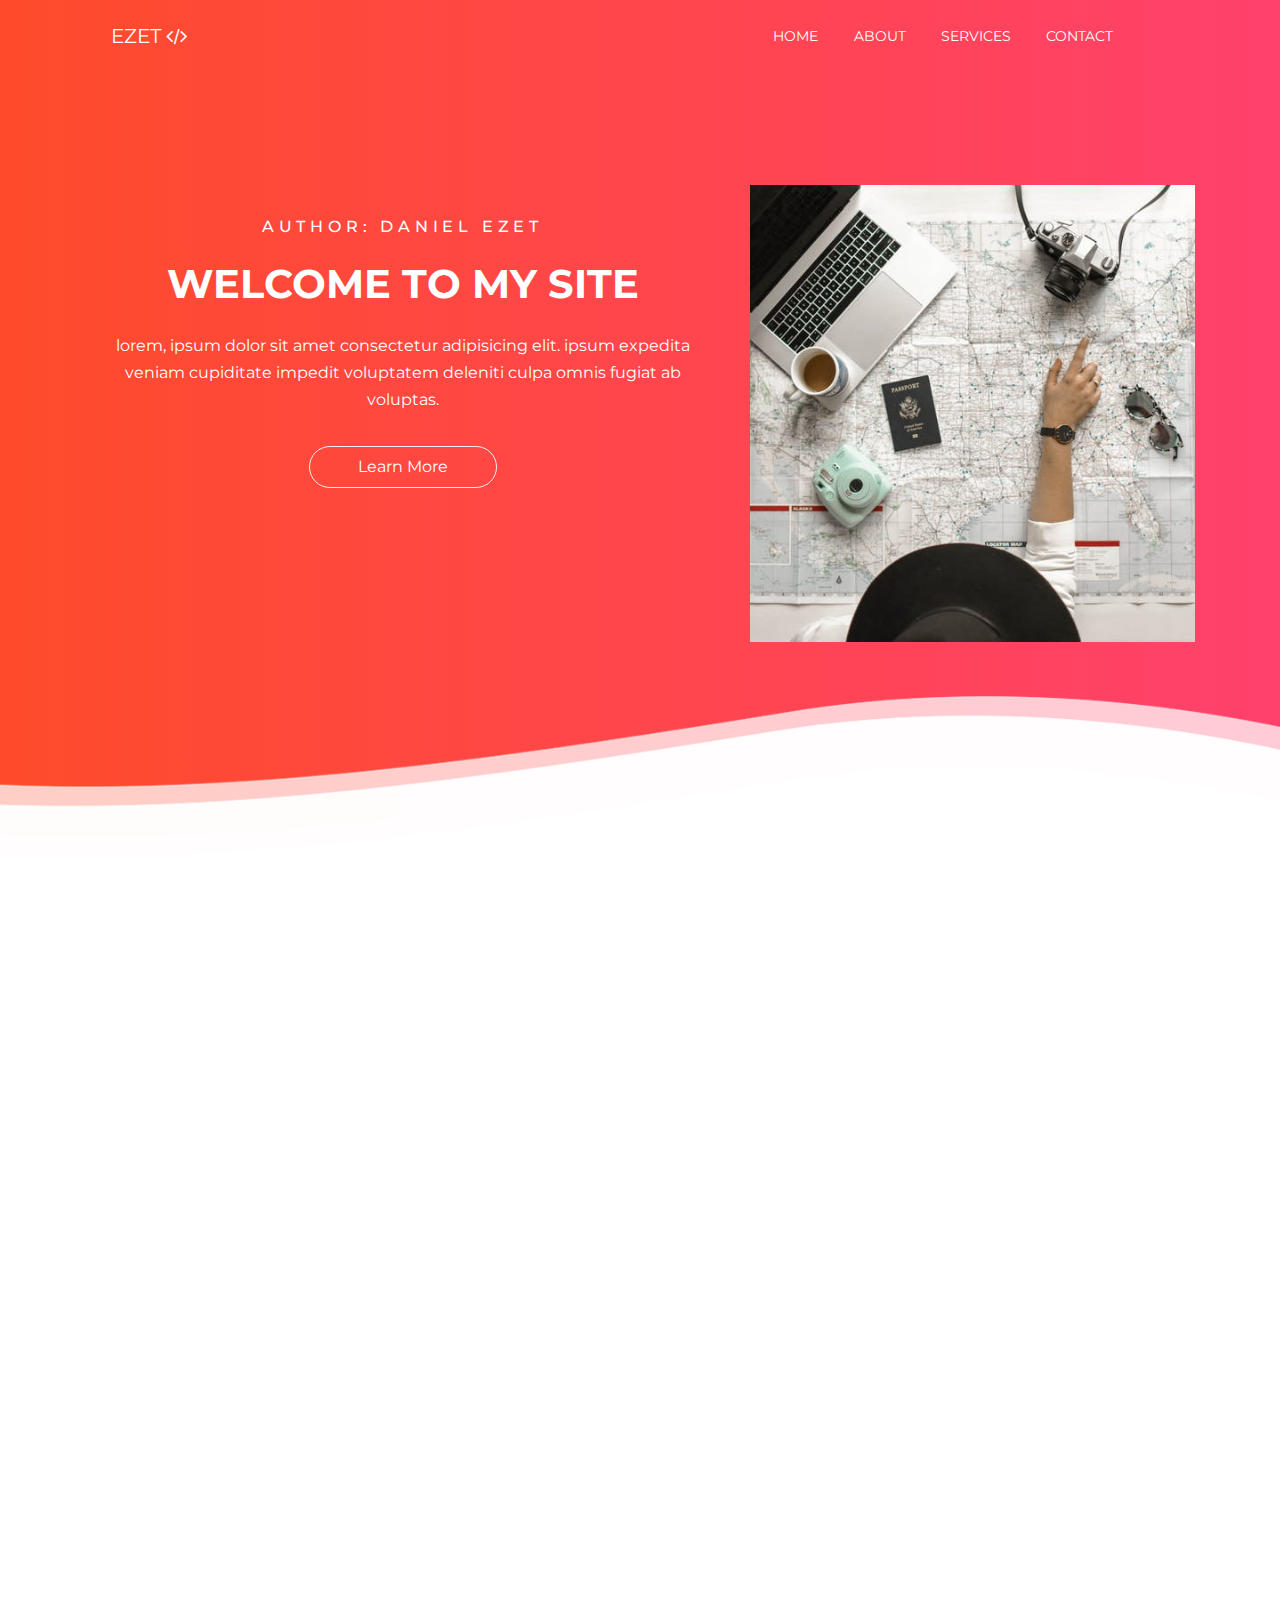
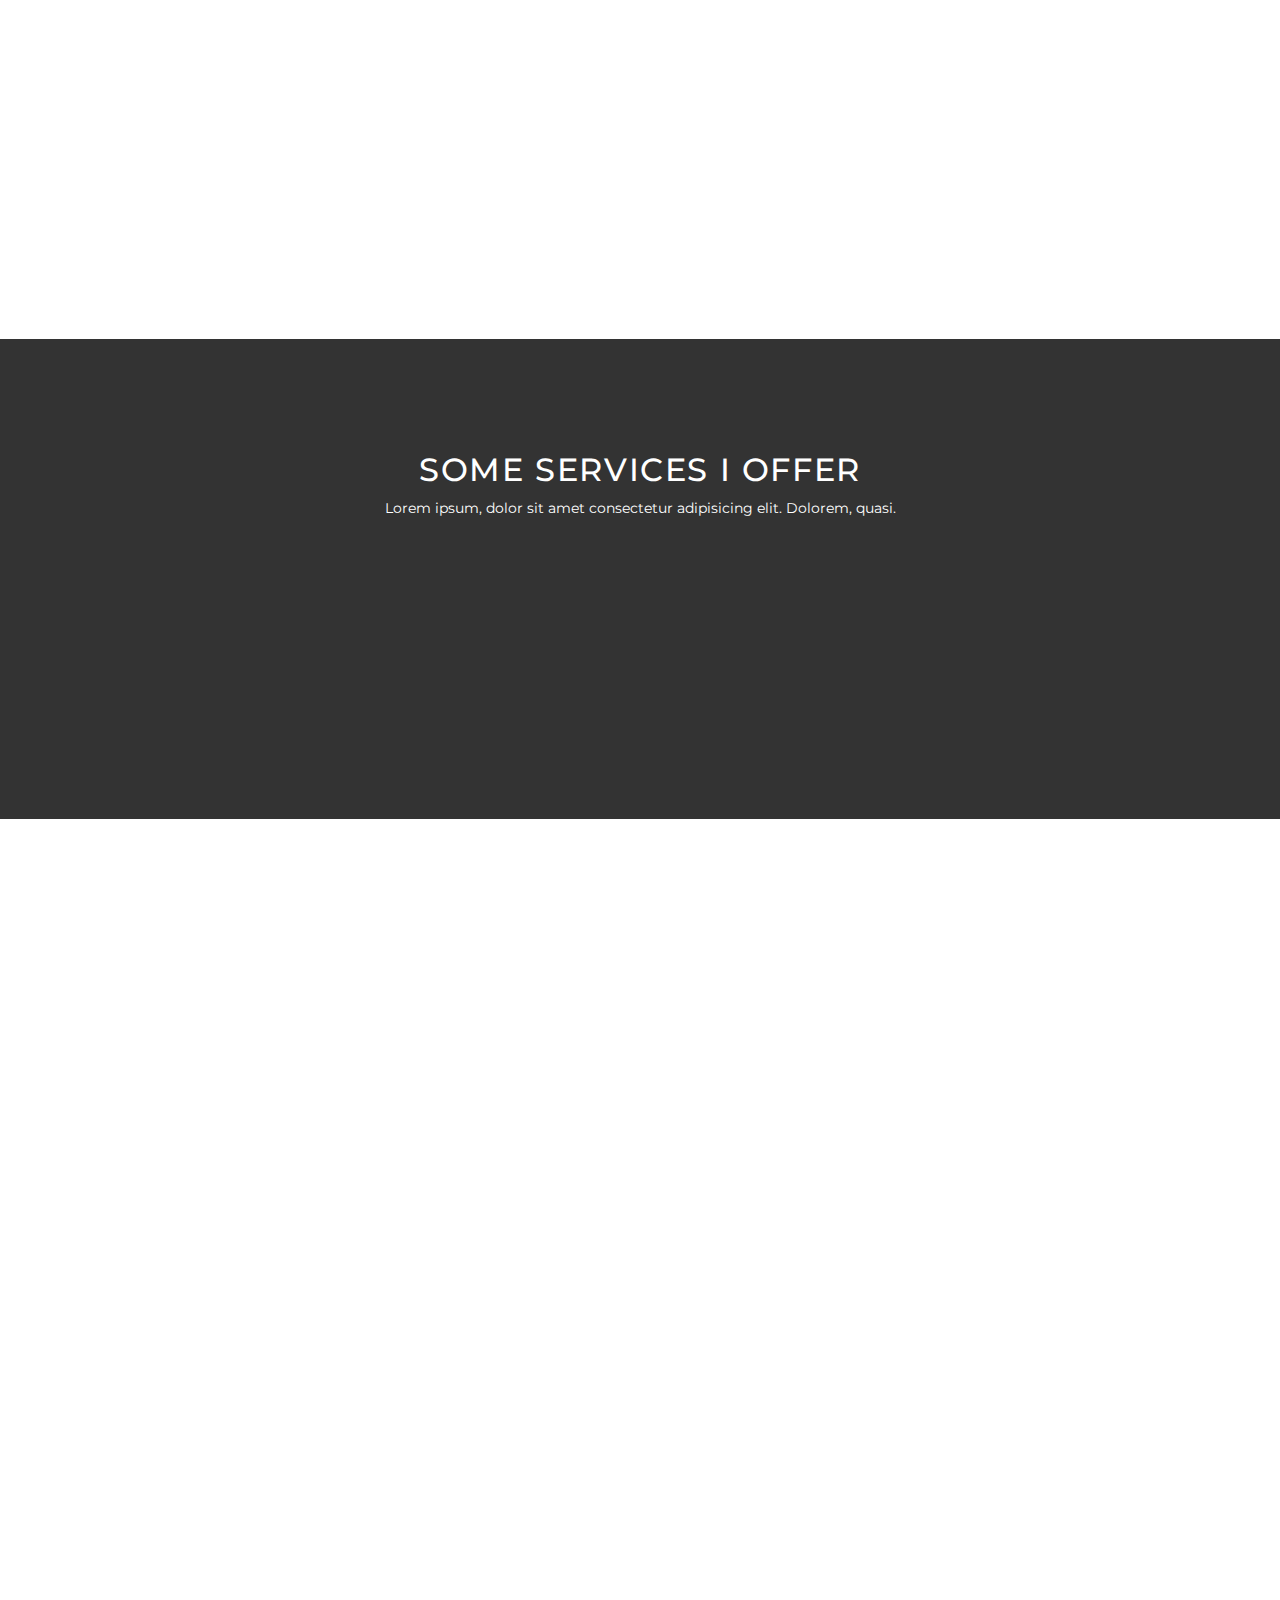
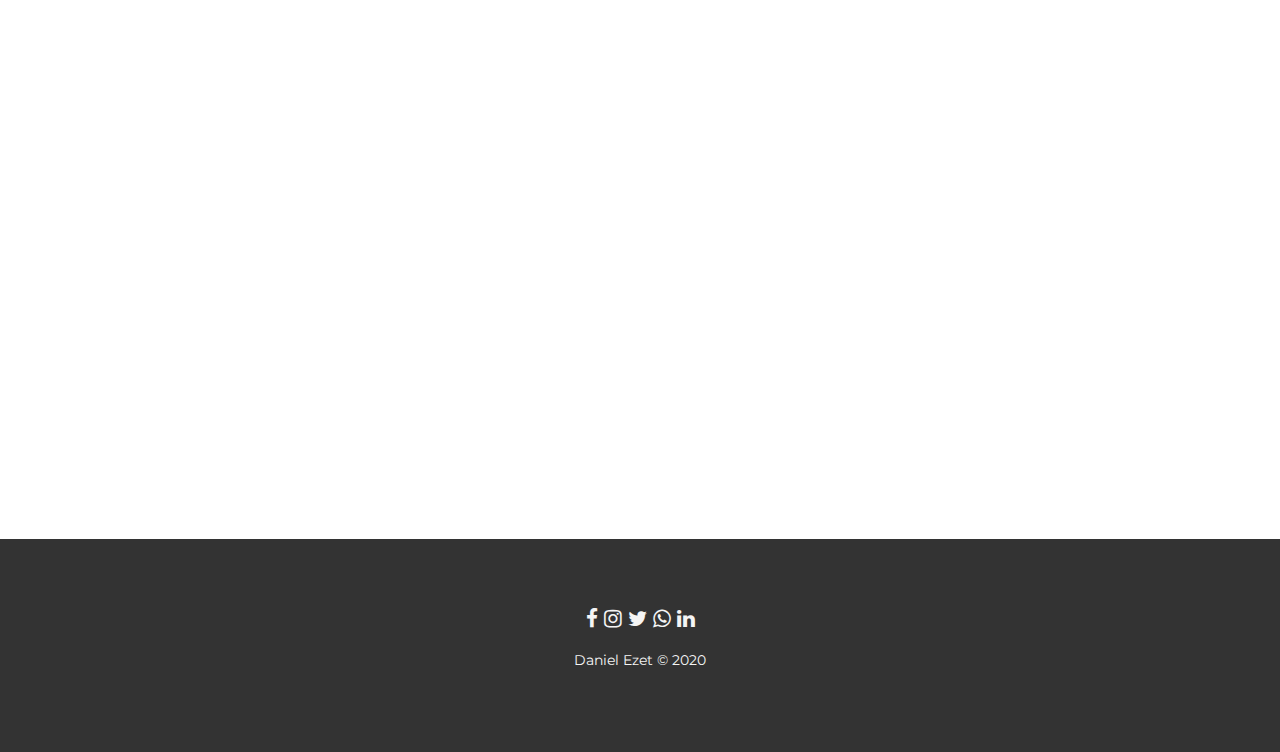
<file: index.html>
<!DOCTYPE html>
<html lang="en">
	<head>
		<meta charset="UTF-8" />
		<meta name="viewport" content="width=device-width, initial-scale=1.0" />
		<link
			rel="stylesheet"
			href="https://stackpath.bootstrapcdn.com/bootstrap/4.4.1/css/bootstrap.min.css"
			integrity="sha384-Vkoo8x4CGsO3+Hhxv8T/Q5PaXtkKtu6ug5TOeNV6gBiFeWPGFN9MuhOf23Q9Ifjh"
			crossorigin="anonymous"
		/>
		<link
			rel="stylesheet"
			href="https://stackpath.bootstrapcdn.com/font-awesome/4.7.0/css/font-awesome.min.css"
		/>
		<link rel="stylesheet" href="styles/style.css" />
		<link rel="stylesheet" href="styles/mobile-styles.css" />
		<title>Document</title>
	</head>
	<body>
		<header>
			<div class="container-fluid">
				<nav class="navbar navbar-expand-sm">
					<a class="navbar-brand" href="#"
						>EZET <i class="fa fa-code fa-1x" aria-hidden="true"></i
					></a>
					<button
						class="navbar-toggler d-lg-none"
						type="button"
						data-toggle="collapse"
						data-target="#collapsibleNavId"
						aria-controls="collapsibleNavId"
						aria-expanded="false"
						aria-label="Toggle navigation"
					>
						<i
							class="fa fa-align-right"
							aria-hidden="true"
							style="color: white;"
						></i>
					</button>
					<div class="collapse navbar-collapse" id="collapsibleNavId">
						<div class="mr-auto"></div>
						<ul class="navbar-nav">
							<li class="nav-item active">
								<a class="nav-link" href="#home"
									>HOME
									<span class="sr-only">(current)</span></a
								>
							</li>
							<li class="nav-item">
								<a class="nav-link" href="#about">ABOUT</a>
							</li>
							<li class="nav-item">
								<a class="nav-link" href="#services"
									>SERVICES</a
								>
							</li>
							<li class="nav-item">
								<a class="nav-link" href="#contact">CONTACT</a>
							</li>
						</ul>
					</div>
				</nav>
			</div>
			<div class="container text-center" id="home">
				<div class="row">
					<div class="col-md-7 col-sm-12">
						<h6>AUTHOR: DANIEL EZET</h6>
						<h1>Welcome To My Site</h1>
						<p>
							Lorem, ipsum dolor sit amet consectetur adipisicing
							elit. Ipsum expedita veniam cupiditate impedit
							voluptatem deleniti culpa omnis fugiat ab voluptas.
						</p>
						<a href="" class="btn btn-light px-5 py-2"
							>Learn More</a
						>
					</div>
					<div class="col-md-5 col-sm-12">
						<img
							class=""
							src="assets/pexels-photo-1051075.jpeg"
							alt=""
						/>
					</div>
				</div>
			</div>
		</header>
		<main>
			<section class="section-1 slideanim" id="about">
				<div class="container text-center">
					<div class="row">
						<div class="col-md-6 col-sm-12">
							<div class="pray">
								<img
									src="assets/pexels-photo-220453.jpeg"
									alt="img"
								/>
							</div>
						</div>
						<div class="col-md-6 col-sm-12">
							<div class="shadow-lg panel">
								<h1>Mr. Daniel Ezet</h1>
								<p>
									Lorem ipsum dolor sit amet consectetur
									adipisicing elit. Dolorum aliquam, tempora
									laboriosam earum consequatur ipsum modi
									tenetur esse ad eos.
								</p>
								<p>
									Lorem ipsum dolor sit amet consectetur
									adipisicing elit. Perspiciatis vel labore
									doloribus minus quisquam nam, ducimus,
									temporibus tempora consectetur explicabo rem
									provident beatae dolorem. Assumenda quidem
									quam error inventore.
								</p>
							</div>
						</div>
					</div>
				</div>
			</section>
			<section class="section-2 container-fluid p-0" id="services">
				<div class="cover">
					<div class="content text-center">
						<h1>Some Services I Offer</h1>
						<p>
							Lorem ipsum, dolor sit amet consectetur adipisicing
							elit. Dolorem, quasi.
						</p>
					</div>
				</div>
				<div class="container slideanim">
					<div class="row text-center">
						<div class="col-lg-4 col-md-12">
							<div class="card">
								<img
									class="card-img-top"
									src="assets/download.jpg"
									alt="web design"
								/>
								<div class="card-body">
									<h4 class="card-title">Web Design</h4>
									<p class="card-text">
										Lorem ipsum dolor sit amet consectetur
										adipisicing elit. Quo porro quia
										recusandae delectus blanditiis animi
										architecto eaque consequatur
										voluptatibus. Dolorum eius ut corrupti
										repellat laboriosam inventore, numquam
										provident dolore? Pariatur.
									</p>
									<a href="#" class="card-link">Learn More</a>
								</div>
							</div>
						</div>
						<div class="col-lg-4 col-md-12">
							<div class="card">
								<img
									class="card-img-top"
									src="assets/app.jpg"
									alt=""
								/>
								<div class="card-body">
									<h4 class="card-title">Mobile Apps</h4>
									<p class="card-text">
										Lorem ipsum, dolor sit amet consectetur
										adipisicing elit. Qui cupiditate
										perferendis nemo inventore molestiae
										consequatur sequi maiores, dolore
										quibusdam rem sapiente dolorum ex, cum
										deserunt aliquid! Quae corporis velit
										aliquid.
									</p>
									<a href="#" class="card-link">Learn More</a>
								</div>
							</div>
						</div>
						<div class="col-lg-4 col-md-12">
							<div class="card">
								<img
									class="card-img-top"
									src="assets/logo.jpg"
									alt=""
								/>
								<div class="card-body">
									<h4 class="card-title">Logo Design</h4>
									<p class="card-text">
										Lorem ipsum dolor sit amet consectetur
										adipisicing elit. Dicta quidem corporis
										corrupti fuga reiciendis sed ipsum vero
										veritatis. Deleniti minima dolor id sed
										ex ad, cupiditate amet suscipit! Quasi,
										necessitatibus.
									</p>
									<a href="#" class="card-link">Learn More</a>
								</div>
							</div>
						</div>
					</div>
				</div>
			</section>
			<!--Section: Contact v.2-->
			<section class="section-3 slideanim" id="contact">
				<!--Section heading-->
				<h2 class="h1-responsive font-weight-bold text-center my-4">
					Contact Me
				</h2>
				<!--Section description-->
				<p class="text-center w-responsive mx-auto mb-5">
					Do you have any questions? Please do not hesitate to contact
					me directly. I will come back to you within a matter of
					hours to help you.
				</p>
				<div class="container">
					<div class="row">
						<!--Grid column-->
						<div class="col-md-9 mb-md-0 mb-5">
							<form
								id="contact-form"
								name="contact-form"
								method="POST"
							>
								<!--Grid row-->
								<div class="row">
									<!--Grid column-->
									<div class="col-md-6">
										<div class="md-form mb-0">
											<input
												type="text"
												id="name"
												name="name"
												class="form-control shadow-none"
											/>
											<label for="name" class=""
												>Your name</label
											>
										</div>
									</div>
									<!--Grid column-->

									<!--Grid column-->
									<div class="col-md-6">
										<div class="md-form mb-0">
											<input
												type="text"
												id="email"
												name="email"
												class="form-control shadow-none"
											/>
											<label for="email" class=""
												>Your email</label
											>
										</div>
									</div>
									<!--Grid column-->
								</div>
								<!--Grid row-->

								<!--Grid row-->
								<div class="row">
									<div class="col-md-12">
										<div class="md-form mb-0">
											<input
												type="text"
												id="subject"
												name="subject"
												class="form-control shadow-none"
											/>
											<label for="subject" class=""
												>Subject</label
											>
										</div>
									</div>
								</div>
								<!--Grid row-->

								<!--Grid row-->
								<div class="row">
									<!--Grid column-->
									<div class="col-md-12">
										<div class="md-form">
											<textarea
												type="text"
												id="message"
												name="message"
												rows="2"
												class="form-control md-textarea shadow-none"
											></textarea>
											<label for="message"
												>Your message</label
											>
										</div>
									</div>
								</div>
								<!--Grid row-->
							</form>

							<div class="text-center text-md-left">
								<a
									class="btn btn-primary btn-block px-5 py-2 submit"
									onclick="document.getElementById('contact-form').submit();"
									>Send</a
								>
							</div>
							<div class="status"></div>
						</div>
						<!--Grid column-->

						<!--Grid column-->
						<div class="col-md-3 text-center">
							<ul class="list-unstyled mb-0">
								<li>
									<i class="fa fa-map-marker fa-2x"></i>
									<p>Satellite Town, Lagos, Nigeria</p>
								</li>

								<li>
									<i class="fa fa-phone mt-4 fa-2x"></i>
									<p>090 9083 7488</p>
								</li>

								<li>
									<i class="fa fa-envelope mt-4 fa-2x"></i>
									<p>ezetdaniel@gmail.com</p>
								</li>
							</ul>
						</div>
					</div>
					<!--Grid column-->
				</div>
			</section>
			<!--Section: Contact v.2-->
		</main>
		<footer>
			<div class="container-fluid text-center">
				<p class="ico">
					<i class="fa fa-facebook" aria-hidden="true"></i>
					<i class="fa fa-instagram" aria-hidden="true"></i>
					<i class="fa fa-twitter" aria-hidden="true"></i>
					<i class="fa fa-whatsapp" aria-hidden="true"></i>
					<i class="fa fa-linkedin" aria-hidden="true"></i>
				</p>
				<p>Daniel Ezet &copy; 2020</p>
			</div>
		</footer>

		<script
			src="https://code.jquery.com/jquery-3.4.1.slim.min.js"
			integrity="sha384-J6qa4849blE2+poT4WnyKhv5vZF5SrPo0iEjwBvKU7imGFAV0wwj1yYfoRSJoZ+n"
			crossorigin="anonymous"
		></script>
		<script
			src="https://cdn.jsdelivr.net/npm/popper.js@1.16.0/dist/umd/popper.min.js"
			integrity="sha384-Q6E9RHvbIyZFJoft+2mJbHaEWldlvI9IOYy5n3zV9zzTtmI3UksdQRVvoxMfooAo"
			crossorigin="anonymous"
		></script>
		<script
			src="https://stackpath.bootstrapcdn.com/bootstrap/4.4.1/js/bootstrap.min.js"
			integrity="sha384-wfSDF2E50Y2D1uUdj0O3uMBJnjuUD4Ih7YwaYd1iqfktj0Uod8GCExl3Og8ifwB6"
			crossorigin="anonymous"
		></script>
		<script src="https://ajax.googleapis.com/ajax/libs/jquery/3.4.1/jquery.min.js"></script>
		<script src="./src/main.js"></script>
	</body>
</html>
</file>
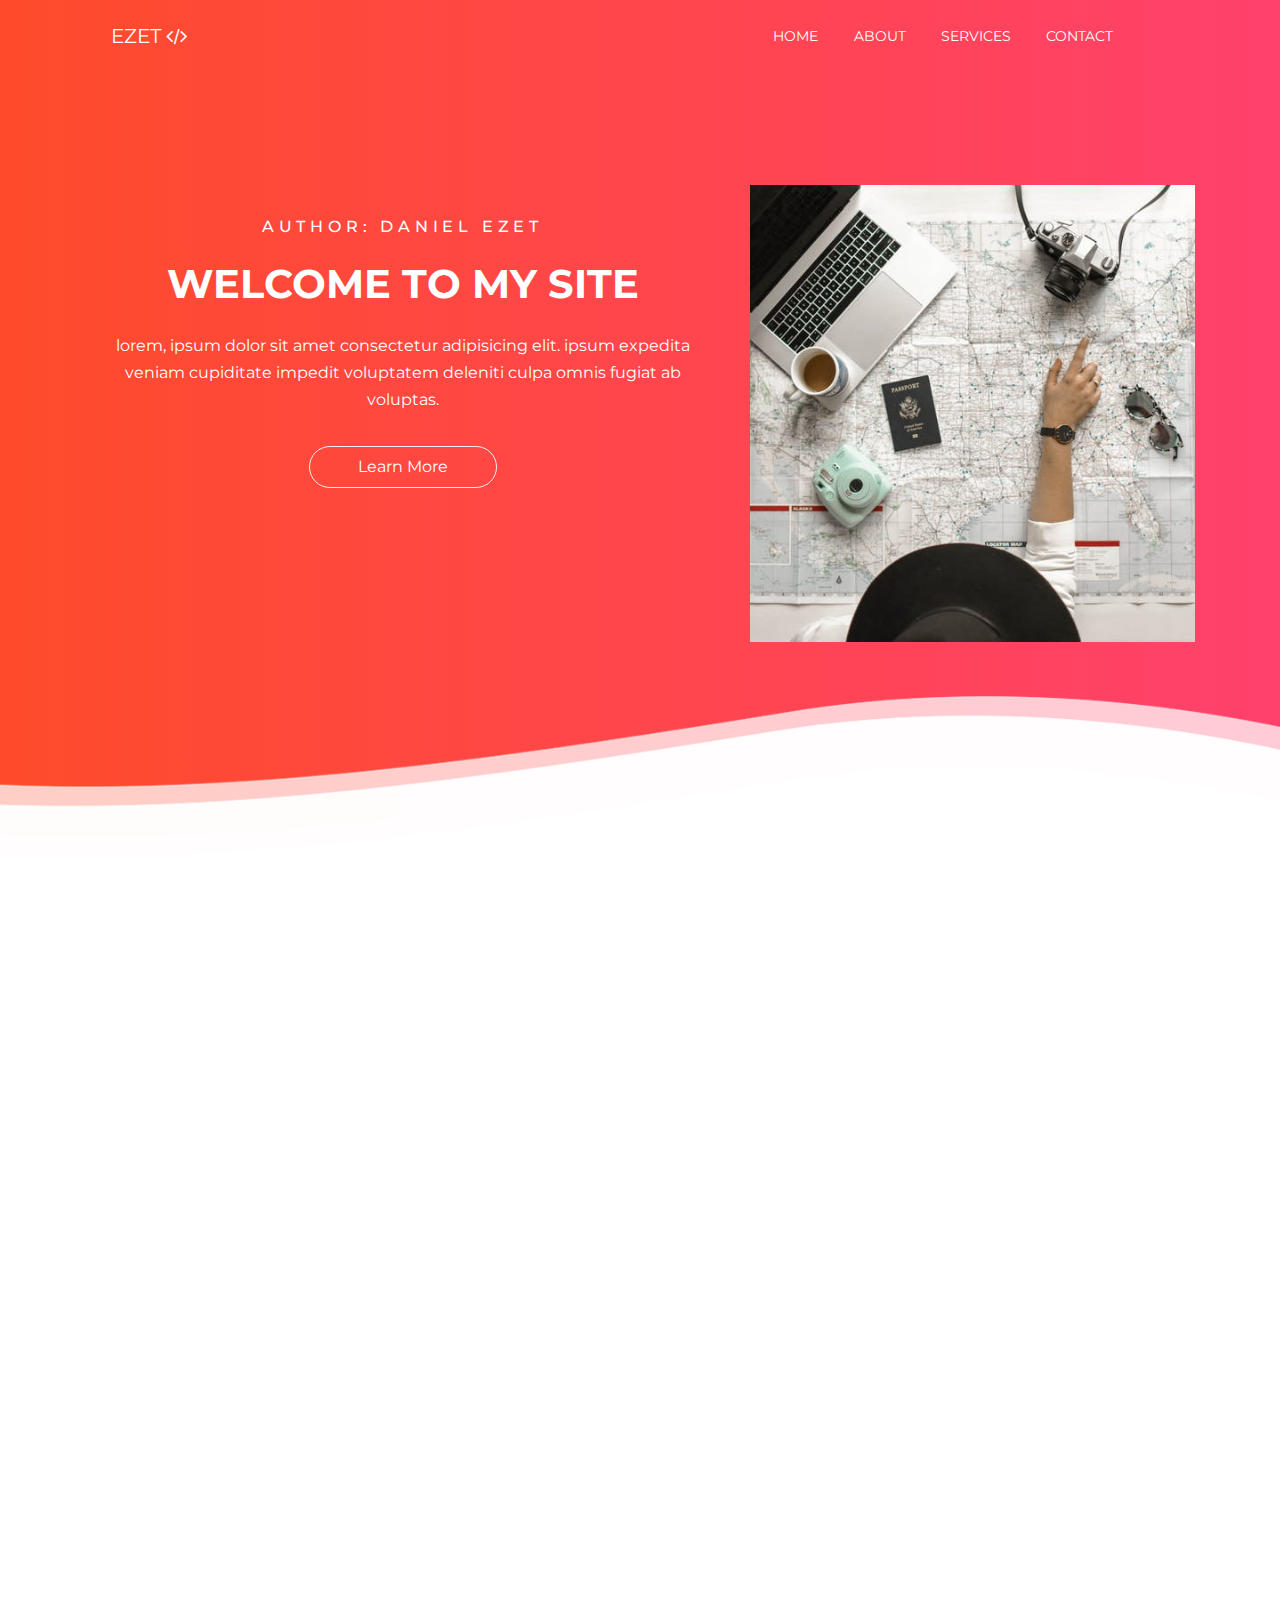
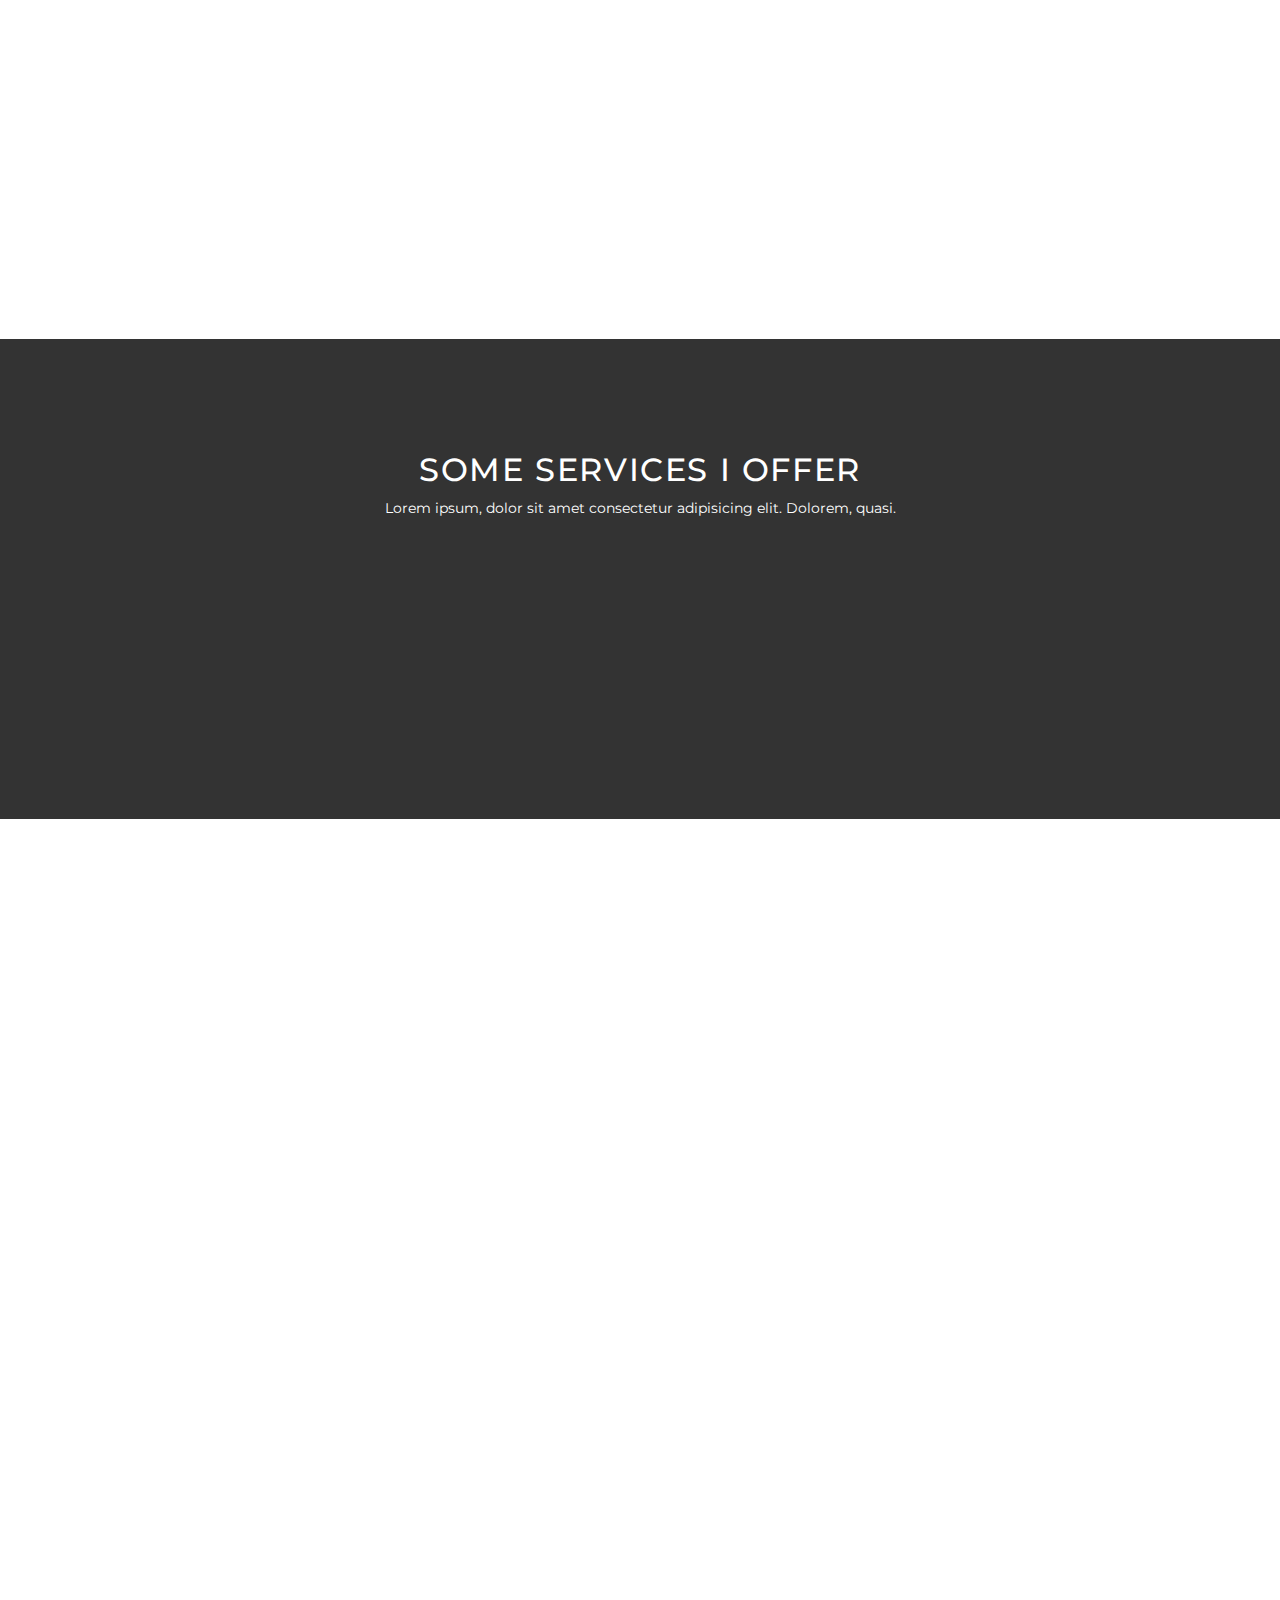
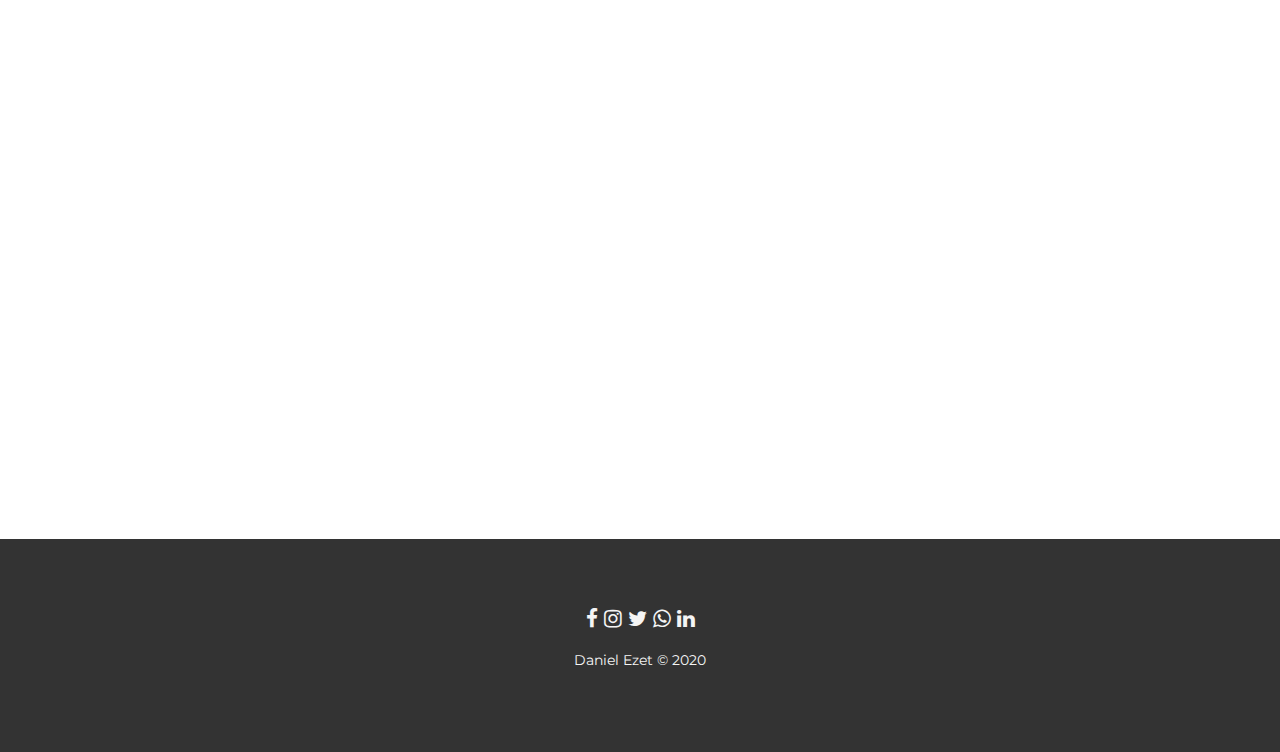
<file: src/index.html>
<!DOCTYPE html>
<html lang="en">
	<head>
		<meta charset="UTF-8" />
		<meta name="viewport" content="width=device-width, initial-scale=1.0" />
		<link
			rel="stylesheet"
			href="https://stackpath.bootstrapcdn.com/bootstrap/4.4.1/css/bootstrap.min.css"
			integrity="sha384-Vkoo8x4CGsO3+Hhxv8T/Q5PaXtkKtu6ug5TOeNV6gBiFeWPGFN9MuhOf23Q9Ifjh"
			crossorigin="anonymous"
		/>
		<link
			rel="stylesheet"
			href="https://stackpath.bootstrapcdn.com/font-awesome/4.7.0/css/font-awesome.min.css"
		/>
		<link rel="stylesheet" href="../styles/style.css" />
		<link rel="stylesheet" href="../styles/mobile-styles.css" />
		<title>Document</title>
	</head>
	<body>
		<header>
			<div class="container-fluid">
				<nav class="navbar navbar-expand-sm">
					<a class="navbar-brand" href="#"
						>EZET <i class="fa fa-code fa-1x" aria-hidden="true"></i
					></a>
					<button
						class="navbar-toggler d-lg-none"
						type="button"
						data-toggle="collapse"
						data-target="#collapsibleNavId"
						aria-controls="collapsibleNavId"
						aria-expanded="false"
						aria-label="Toggle navigation"
					>
						<i
							class="fa fa-align-right"
							aria-hidden="true"
							style="color: white;"
						></i>
					</button>
					<div class="collapse navbar-collapse" id="collapsibleNavId">
						<div class="mr-auto"></div>
						<ul class="navbar-nav">
							<li class="nav-item active">
								<a class="nav-link" href="#home"
									>HOME
									<span class="sr-only">(current)</span></a
								>
							</li>
							<li class="nav-item">
								<a class="nav-link" href="#about">ABOUT</a>
							</li>
							<li class="nav-item">
								<a class="nav-link" href="#services"
									>SERVICES</a
								>
							</li>
							<li class="nav-item">
								<a class="nav-link" href="#contact">CONTACT</a>
							</li>
						</ul>
					</div>
				</nav>
			</div>
			<div class="container text-center" id="home">
				<div class="row">
					<div class="col-md-7 col-sm-12">
						<h6>AUTHOR: DANIEL EZET</h6>
						<h1>Welcome To My Site</h1>
						<p>
							Lorem, ipsum dolor sit amet consectetur adipisicing
							elit. Ipsum expedita veniam cupiditate impedit
							voluptatem deleniti culpa omnis fugiat ab voluptas.
						</p>
						<a href="" class="btn btn-light px-5 py-2"
							>Learn More</a
						>
					</div>
					<div class="col-md-5 col-sm-12">
						<img
							class=""
							src="../assets/pexels-photo-1051075.jpeg"
							alt=""
						/>
					</div>
				</div>
			</div>
		</header>
		<main>
			<section class="section-1 slideanim" id="about">
				<div class="container text-center">
					<div class="row">
						<div class="col-md-6 col-sm-12">
							<div class="pray">
								<img
									src="../assets/pexels-photo-220453.jpeg"
									alt="img"
								/>
							</div>
						</div>
						<div class="col-md-6 col-sm-12">
							<div class="shadow-lg panel">
								<h1>Mr. Daniel Ezet</h1>
								<p>
									Lorem ipsum dolor sit amet consectetur
									adipisicing elit. Dolorum aliquam, tempora
									laboriosam earum consequatur ipsum modi
									tenetur esse ad eos.
								</p>
								<p>
									Lorem ipsum dolor sit amet consectetur
									adipisicing elit. Perspiciatis vel labore
									doloribus minus quisquam nam, ducimus,
									temporibus tempora consectetur explicabo rem
									provident beatae dolorem. Assumenda quidem
									quam error inventore.
								</p>
							</div>
						</div>
					</div>
				</div>
			</section>
			<section class="section-2 container-fluid p-0" id="services">
				<div class="cover">
					<div class="content text-center">
						<h1>Some Services I Offer</h1>
						<p>
							Lorem ipsum, dolor sit amet consectetur adipisicing
							elit. Dolorem, quasi.
						</p>
					</div>
				</div>
				<div class="container slideanim">
					<div class="row text-center">
						<div class="col-lg-4 col-md-12">
							<div class="card">
								<img
									class="card-img-top"
									src="../assets/download.jpg"
									alt="web design"
								/>
								<div class="card-body">
									<h4 class="card-title">Web Design</h4>
									<p class="card-text">
										Lorem ipsum dolor sit amet consectetur
										adipisicing elit. Quo porro quia
										recusandae delectus blanditiis animi
										architecto eaque consequatur
										voluptatibus. Dolorum eius ut corrupti
										repellat laboriosam inventore, numquam
										provident dolore? Pariatur.
									</p>
									<a href="#" class="card-link">Learn More</a>
								</div>
							</div>
						</div>
						<div class="col-lg-4 col-md-12">
							<div class="card">
								<img
									class="card-img-top"
									src="../assets/app.jpg"
									alt=""
								/>
								<div class="card-body">
									<h4 class="card-title">Mobile Apps</h4>
									<p class="card-text">
										Lorem ipsum, dolor sit amet consectetur
										adipisicing elit. Qui cupiditate
										perferendis nemo inventore molestiae
										consequatur sequi maiores, dolore
										quibusdam rem sapiente dolorum ex, cum
										deserunt aliquid! Quae corporis velit
										aliquid.
									</p>
									<a href="#" class="card-link">Learn More</a>
								</div>
							</div>
						</div>
						<div class="col-lg-4 col-md-12">
							<div class="card">
								<img
									class="card-img-top"
									src="../assets/logo.jpg"
									alt=""
								/>
								<div class="card-body">
									<h4 class="card-title">Logo Design</h4>
									<p class="card-text">
										Lorem ipsum dolor sit amet consectetur
										adipisicing elit. Dicta quidem corporis
										corrupti fuga reiciendis sed ipsum vero
										veritatis. Deleniti minima dolor id sed
										ex ad, cupiditate amet suscipit! Quasi,
										necessitatibus.
									</p>
									<a href="#" class="card-link">Learn More</a>
								</div>
							</div>
						</div>
					</div>
				</div>
			</section>
			<!--Section: Contact v.2-->
			<section class="section-3 slideanim" id="contact">
				<!--Section heading-->
				<h2 class="h1-responsive font-weight-bold text-center my-4">
					Contact Me
				</h2>
				<!--Section description-->
				<p class="text-center w-responsive mx-auto mb-5">
					Do you have any questions? Please do not hesitate to contact
					me directly. I will come back to you within a matter of
					hours to help you.
				</p>
				<div class="container">
					<div class="row">
						<!--Grid column-->
						<div class="col-md-9 mb-md-0 mb-5">
							<form
								id="contact-form"
								name="contact-form"
								method="POST"
							>
								<!--Grid row-->
								<div class="row">
									<!--Grid column-->
									<div class="col-md-6">
										<div class="md-form mb-0">
											<input
												type="text"
												id="name"
												name="name"
												class="form-control shadow-none"
											/>
											<label for="name" class=""
												>Your name</label
											>
										</div>
									</div>
									<!--Grid column-->

									<!--Grid column-->
									<div class="col-md-6">
										<div class="md-form mb-0">
											<input
												type="text"
												id="email"
												name="email"
												class="form-control shadow-none"
											/>
											<label for="email" class=""
												>Your email</label
											>
										</div>
									</div>
									<!--Grid column-->
								</div>
								<!--Grid row-->

								<!--Grid row-->
								<div class="row">
									<div class="col-md-12">
										<div class="md-form mb-0">
											<input
												type="text"
												id="subject"
												name="subject"
												class="form-control shadow-none"
											/>
											<label for="subject" class=""
												>Subject</label
											>
										</div>
									</div>
								</div>
								<!--Grid row-->

								<!--Grid row-->
								<div class="row">
									<!--Grid column-->
									<div class="col-md-12">
										<div class="md-form">
											<textarea
												type="text"
												id="message"
												name="message"
												rows="2"
												class="form-control md-textarea shadow-none"
											></textarea>
											<label for="message"
												>Your message</label
											>
										</div>
									</div>
								</div>
								<!--Grid row-->
							</form>

							<div class="text-center text-md-left">
								<a
									class="btn btn-primary btn-block px-5 py-2 submit"
									onclick="document.getElementById('contact-form').submit();"
									>Send</a
								>
							</div>
							<div class="status"></div>
						</div>
						<!--Grid column-->

						<!--Grid column-->
						<div class="col-md-3 text-center">
							<ul class="list-unstyled mb-0">
								<li>
									<i class="fa fa-map-marker fa-2x"></i>
									<p>Satellite Town, Lagos, Nigeria</p>
								</li>

								<li>
									<i class="fa fa-phone mt-4 fa-2x"></i>
									<p>090 9083 7488</p>
								</li>

								<li>
									<i class="fa fa-envelope mt-4 fa-2x"></i>
									<p>ezetdaniel@gmail.com</p>
								</li>
							</ul>
						</div>
					</div>
					<!--Grid column-->
				</div>
			</section>
			<!--Section: Contact v.2-->
		</main>
		<footer>
			<div class="container-fluid text-center">
				<p class="ico">
					<i class="fa fa-facebook" aria-hidden="true"></i>
					<i class="fa fa-instagram" aria-hidden="true"></i>
					<i class="fa fa-twitter" aria-hidden="true"></i>
					<i class="fa fa-whatsapp" aria-hidden="true"></i>
					<i class="fa fa-linkedin" aria-hidden="true"></i>
				</p>
				<p>Daniel Ezet &copy; 2020</p>
			</div>
		</footer>

		<script
			src="https://code.jquery.com/jquery-3.4.1.slim.min.js"
			integrity="sha384-J6qa4849blE2+poT4WnyKhv5vZF5SrPo0iEjwBvKU7imGFAV0wwj1yYfoRSJoZ+n"
			crossorigin="anonymous"
		></script>
		<script
			src="https://cdn.jsdelivr.net/npm/popper.js@1.16.0/dist/umd/popper.min.js"
			integrity="sha384-Q6E9RHvbIyZFJoft+2mJbHaEWldlvI9IOYy5n3zV9zzTtmI3UksdQRVvoxMfooAo"
			crossorigin="anonymous"
		></script>
		<script
			src="https://stackpath.bootstrapcdn.com/bootstrap/4.4.1/js/bootstrap.min.js"
			integrity="sha384-wfSDF2E50Y2D1uUdj0O3uMBJnjuUD4Ih7YwaYd1iqfktj0Uod8GCExl3Og8ifwB6"
			crossorigin="anonymous"
		></script>
		<script src="https://ajax.googleapis.com/ajax/libs/jquery/3.4.1/jquery.min.js"></script>
		<script src="main.js"></script>
	</body>
</html>
</file>
<file: styles/style.css>
@import url('https://fonts.googleapis.com/css2?family=Gotu&family=Montserrat:wght@300&family=Roboto+Mono:wght@300&display=swap');

* {
	box-sizing: border-box;
	font-family: 'Montserrat', sans-serif;
}
header {
	overflow-x: hidden;
	padding-bottom: 7.5rem;
	position: relative;
	background: #ff416c; /* fallback for old browsers */
	background: -webkit-linear-gradient(to right, #ff4b2b, #ff416c);
	background: linear-gradient(
		to right,
		#ff4b2b,
		#ff416c
	); /* W3C, IE 10+/ Edge, Firefox 16+, Chrome 26+, Opera 12+, Safari 7+ */
}
header::before {
	content: '';
	position: absolute;
	left: 0;
	bottom: 0;
	width: 100%;
	background: url('../assets/wave-large.png') no-repeat center;
	background-size: cover;
	height: 200px;
}
header a {
	color: white;
	font-family: 'Montserrat', cursive;
}
header .navbar .nav-item:last-child {
	padding-right: 8rem;
}
header .navbar .nav-item {
	padding: 0.6rem;
	font-size: 0.9rem;
}
header .navbar-brand {
	padding-left: 5rem;
}
header .navbar-brand:hover {
	color: rgba(0, 0, 0, 0.9) !important;
}
header .nav-link:hover {
	color: rgba(0, 0, 0, 0.9) !important;
}
.row .col-md-5 img {
	width: 100%;
	height: auto;
	margin: 7rem auto;
}
.row .col-md-7 {
	font-family: 'Montserrat', sans-serif;
	padding: 8rem 2rem;
	color: white;
}
.row .col-md-7 h6 {
	letter-spacing: 0.3em;
	margin: 1rem;
}
.row .col-md-7 h1 {
	font-size: 2.5rem;
	text-transform: uppercase;
	font-weight: bold;
	margin: 1.5rem auto;
}
.row .col-md-7 p {
	line-height: 1.7;
	text-transform: lowercase;
	margin: 1rem auto;
}

.row .col-md-7 a.btn {
	border-radius: 50px;
	background: transparent;
	margin: 1rem auto;
	color: white;
	border: 1px solid #efefef;
}
.row .col-md-7 a.btn:hover {
	background: white;
	color: black;
}
.section-1 {
	padding: 10rem 0;
}
.section-1 .row .col-md-6:last-child .panel {
	padding: 6rem 3.5rem;
	position: absolute;
	border-radius: 3px;
	top: 6rem;
	width: 100%;
	left: -10rem;
	background-color: white;
}
.section-1 .row .col-md-6:last-child {
	position: relative;
	text-align: left;
}
.section-1 .row .col-md-6 .pray img {
	width: 90%;
	margin-bottom: 1rem;
	opacity: 0.8;
	border-radius: 0.2em;
}
.section-1 .row .col-md-6:last-child h1 {
	font-family: 'Montserrat', sans-serif;
	padding: 2rem 0;
	font-weight: bold;
	font-size: 2rem;
}
.section-1 .row .col-md-6:last-child p {
	color: rgba(0, 0, 0, 0.5);
	line-height: 1.65;
	font-size: 0.9rem;
	font-family: 'Montserrat', sans-serif;
}
footer {
	background-color: rgba(0, 0, 0, 0.8);
	padding: 4rem 1rem;
}

footer p {
	color: whitesmoke;
	font-size: 0.9rem;
	text-transform: capitalize;
}
.ico {
	font-size: 1.3rem;
}
.ico i {
	margin: 0 0.1.3rem;
}
.ico i:hover {
	color: #ff416c;
	transform: scale(1.2);
}
.slideanim {
	visibility: hidden;
}
.slide {
	/* The name of the animation */
	animation-name: slide;
	-webkit-animation-name: slide;
	/* The duration of the animation */
	animation-duration: 1s;
	-webkit-animation-duration: 1s;
	/* Make the element visible */
	visibility: visible;
}

/* Go from 0% to 100% opacity (see-through) and specify the percentage from when to slide in the element along the Y-axis */
@keyframes slide {
	0% {
		opacity: 0;
		transform: translateY(70%);
	}
	100% {
		opacity: 1;
		transform: translateY(0%);
	}
}
@-webkit-keyframes slide {
	0% {
		opacity: 0;
		-webkit-transform: translateY(70%);
	}
	100% {
		opacity: 1;
		-webkit-transform: translateY(0%);
	}
}

.cover {
	background: url('../assets/marvin-meyer-SYTO3xs06fU-unsplash.jpg') center
		no-repeat;
	background-size: cover;
	background-attachment: fixed;
	height: 30rem;
	position: relative;
}
.content {
	background-color: rgba(0, 0, 0, 0.8);
	width: 100%;
	height: 100%;
	padding-top: 7rem;
}
.content h1 {
	color: white;
	text-transform: uppercase;
	letter-spacing: 0.1rem;
	font-size: 2rem;
}
.content p {
	font-size: 0.9em;
	color: #fff;
}
.section-2 .container .row .card img {
	width: 100%;
	height: 100%;
}
.section-2 .container {
	margin-top: -12rem;
	padding-bottom: 3rem;
}
.section-2 .container .row .card {
	border: none;
	margin: 1rem auto;
	box-shadow: 0 4px 8px 0 rgba(0, 0, 0, 0.2);
	transition: 1s;
}
.section-2 .container .row .card:hover {
	box-shadow: 0 12px 32px 0 rgba(0, 0, 0, 0.2);
}
.section-2 .container .row .card .card-body h4 {
	padding: 1rem auto;
}
.section-2 .container .row .card p {
	color: rgba(0, 0, 0, 0.6);
	text-transform: lowercase;
	font-size: 0.9rem;
	padding: 1rem;
}
/* .section-2 .container .row .card .card-link {
	color: rgba(0, 0, 0, 0.8) !important;
	padding: 0.5rem 1rem;
	border-radius: 30px;
	border: 1px solid rgba(0, 0, 0, 0.8);
} */
.section-3 {
	padding: 6rem 0;
	margin: 5rem 0;
}
.section-3 h1 {
	font-size: 2rem;
}
.section-3 p {
	font-size: 0.9rem;
	overflow-x: hidden;
	padding: 1rem;
}
.section-3 i {
	color: #ff416c;
}
.section-3 .submit {
	color: white;
	background-color: #ff416c;
	border: none;
	transition: 0.7s;
	margin: 1rem 0;
}
.section-3 .submit:hover {
	background-color: #ff416c;
	color: white;
}
.section-3 form .form-control {
	padding: 1rem;
}
.section-3 form label {
	font-size: 0.8rem;
	padding: 0.5rem 0;
}
</file>
<file: styles/mobile-styles.css>
@media screen and (max-width: 768px) {
	.section-1 .row .col-md-6:last-child .panel {
		width: initial;
		height: initial;
		position: initial;
	}
	header .navbar-brand {
		padding-left: 0.5rem;
	}
	header .navbar .nav-item:last-child {
		padding-right: 1.5rem;
	}
	header::before {
		display: none;
	}
}
</file>
